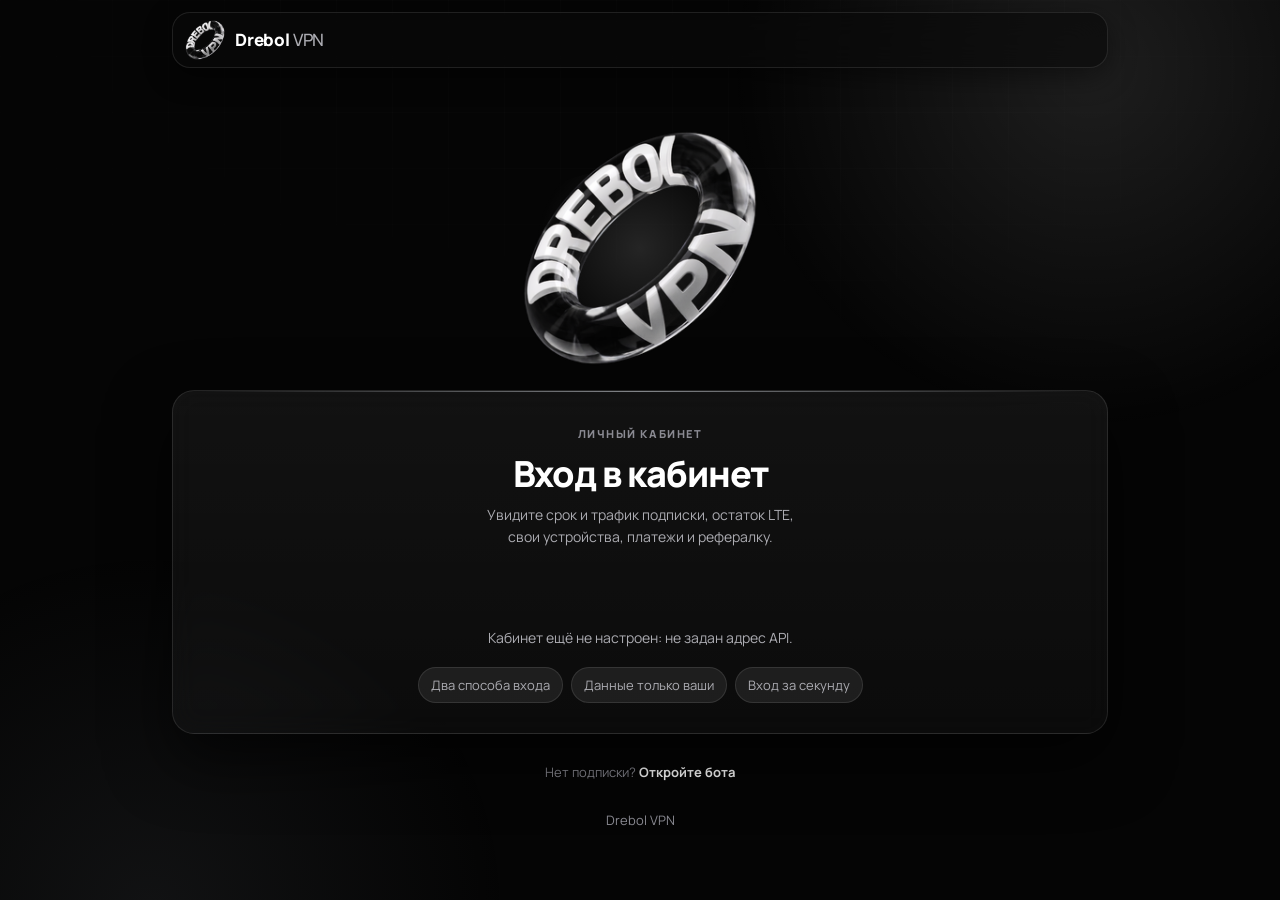
<file: web/preview_cabinet.html>
<!doctype html>
<html lang="ru"><head>
<meta charset="utf-8">
<meta name="viewport" content="width=device-width, initial-scale=1, viewport-fit=cover">
<meta name="robots" content="noindex">
<meta name="theme-color" content="#050505">
<title>Личный кабинет · Drebol VPN</title>
<link rel="icon" href="[data-uri]">
<link rel="preconnect" href="https://fonts.googleapis.com">
<link rel="preconnect" href="https://fonts.gstatic.com" crossorigin>
<link href="https://fonts.googleapis.com/css2?family=Manrope:wght@400;500;600;700;800&display=swap" rel="stylesheet">
<script src="https://telegram.org/js/telegram-web-app.js"></script>
<style>
/* Drebol VPN — кабинет (Mini App и веб). Тёмный стеклянный премиум в языке
   лендинга: фон #050505, живое серебристое свечение, стеклянные карточки
   с градиентной кромкой, Manrope. Акцент — белый/серебро, статусы — цвет. */
:root {
  color-scheme: dark;
  --bg: #050505; --bg-2: #0A0A0A; --ink: #FFFFFF;
  --muted: #ACACB2; --soft: #8A8A92;
  --line: rgba(255,255,255,.10); --line-strong: rgba(255,255,255,.22);
  --card: rgba(255,255,255,.045); --card-2: rgba(255,255,255,.075);
  --accent: #FFFFFF; --accent-soft: rgba(255,255,255,.09);
  --silver: #C9CDD3; --silver-dark: #8A8A92; --dark: #0A0A0A;
  --ok: #4ADE80; --ok-bg: rgba(74,222,128,.14);
  --warn: #FBBF24; --warn-bg: rgba(251,191,36,.14);
  --bad: #F87171; --bad-bg: rgba(248,113,113,.12);
  --grad: linear-gradient(120deg, #FFFFFF 0%, #C9CDD3 45%, #8f959e 70%, #E8EAED 100%);
  --ease: cubic-bezier(.22,.9,.28,1);
}
* { box-sizing: border-box; }
html { scroll-behavior: smooth; }
body { margin:0; min-height:100vh; background:var(--bg); color:var(--ink); overflow-x:hidden;
       font:15px/1.55 "Manrope","Inter",-apple-system,BlinkMacSystemFont,"Segoe UI",sans-serif;
       -webkit-font-smoothing:antialiased; text-rendering:optimizeLegibility; }
body { min-height:var(--tg-viewport-height, 100vh); }
a { color:inherit; text-decoration:none; }
h1, h2, p { margin:0; }
button { -webkit-tap-highlight-color: transparent; }
:focus-visible { outline:2px solid rgba(255,255,255,.65); outline-offset:2px; border-radius:8px; }

/* Живой фон: два серебристых пятна медленно дрейфуют, поверх — тонкая сетка */
.bg { position:fixed; inset:0; z-index:0; pointer-events:none; overflow:hidden; }
.bg .glow { position:absolute; top:-340px; right:-220px; width:820px; height:820px; border-radius:50%;
  background:radial-gradient(circle at center, rgba(255,255,255,.10), rgba(255,255,255,0) 62%);
  animation:drift 26s ease-in-out infinite alternate; }
.bg .glow-b { top:auto; bottom:-420px; left:-260px; right:auto;
  background:radial-gradient(circle at center, rgba(190,200,215,.07), rgba(255,255,255,0) 62%);
  animation:drift 32s ease-in-out infinite alternate-reverse; }
.bg .grid { position:absolute; inset:0; opacity:.5;
  background:
    linear-gradient(rgba(255,255,255,.025) 1px, transparent 1px),
    linear-gradient(90deg, rgba(255,255,255,.025) 1px, transparent 1px);
  background-size:56px 56px;
  -webkit-mask-image:radial-gradient(ellipse 90% 60% at 50% 0%, #000 30%, transparent 75%);
          mask-image:radial-gradient(ellipse 90% 60% at 50% 0%, #000 30%, transparent 75%); }
@keyframes drift { from { transform:translate(0,0) scale(1); } to { transform:translate(-70px,50px) scale(1.12); } }

.wrap { position:relative; z-index:1; max-width:520px; margin:0 auto;
        padding:12px 12px 40px;
        padding-top:max(12px, env(safe-area-inset-top, 0px),
                         var(--tg-content-safe-area-inset-top, 0px)); }

.top { display:flex; align-items:center; justify-content:space-between; gap:10px;
       min-height:46px; margin-bottom:14px; background:rgba(10,10,10,.66);
       border:1px solid var(--line); backdrop-filter:blur(18px) saturate(1.3); -webkit-backdrop-filter:blur(18px) saturate(1.3);
       padding:7px 12px; border-radius:18px; box-shadow:0 8px 28px rgba(0,0,0,.45); }
body.tg-fullscreen .wrap { padding-top:116px; }
body.tg-fullscreen .tabs { top:96px; }
.brand { display:flex; align-items:center; gap:10px; min-height:36px; text-decoration:none; }
.brand img { height:40px; max-height:40px; width:auto; max-width:200px; object-fit:contain; display:block; }
.brand-name { font-size:17px; font-weight:800; letter-spacing:-.01em; color:var(--ink); }
.brand-name b { font-weight:500; color:var(--muted); }

.btn { display:flex; align-items:center; justify-content:center; gap:10px; width:100%; position:relative;
       min-height:52px; padding:0 22px; border-radius:999px; border:1px solid transparent;
       font:inherit; font-size:15px; font-weight:800; cursor:pointer; text-align:center;
       transition:transform .18s var(--ease), box-shadow .25s ease, background .2s, border-color .2s, opacity .2s; }
.btn svg { width:19px; height:19px; flex:none; }
.btn:active { transform:scale(.975); }
.btn:disabled { opacity:.55; cursor:default; }
.btn-main { background:var(--grad); background-size:160% 100%; color:#050505;
            box-shadow:0 10px 26px rgba(255,255,255,.16), inset 0 1px 0 rgba(255,255,255,.7); }
.btn-main:hover { transform:translateY(-2px); background-position:90% 0;
  box-shadow:0 16px 36px rgba(255,255,255,.22), inset 0 1px 0 rgba(255,255,255,.7); }
.btn-ghost { background:rgba(255,255,255,.03); color:#FFFFFF; border-color:var(--line-strong); font-weight:700; }
.btn-ghost:hover { background:rgba(255,255,255,.07); border-color:rgba(255,255,255,.55); transform:translateY(-2px); }
.btn-sm { width:auto; min-height:40px; padding:0 16px; font-size:13px; }
.stack { display:flex; flex-direction:column; gap:10px; }
.pair { display:grid; grid-template-columns:1fr 1fr; gap:10px; }

/* Карточка: стекло с градиентной кромкой сверху и мягкой глубиной */
.card { background:linear-gradient(180deg, rgba(255,255,255,.055), rgba(255,255,255,.028));
        border:1px solid var(--line); border-radius:22px;
        padding:16px; margin:10px 0;
        box-shadow:0 12px 34px rgba(0,0,0,.5), inset 0 1px 0 rgba(255,255,255,.05); position:relative;
        backdrop-filter:blur(14px); -webkit-backdrop-filter:blur(14px); }
.card::before { content:""; position:absolute; top:0; left:26px; right:26px; height:1px;
  background:linear-gradient(90deg, transparent, rgba(220,225,232,.55), transparent); pointer-events:none; }
@media (hover:hover) { .card { transition:transform .25s var(--ease), border-color .25s ease, box-shadow .25s ease; }
  .card:hover { transform:translateY(-2px); border-color:rgba(255,255,255,.18); box-shadow:0 18px 42px rgba(0,0,0,.55), inset 0 1px 0 rgba(255,255,255,.06); }
  .card.hero:hover { transform:none; } }
.card.hero { border-color:rgba(255,255,255,.18); color:#FFFFFF; overflow:hidden;
             background:
               radial-gradient(560px 300px at 85% -10%, rgba(255,255,255,.13), rgba(255,255,255,0) 60%),
               radial-gradient(420px 260px at -10% 110%, rgba(170,182,200,.10), rgba(255,255,255,0) 55%),
               linear-gradient(180deg, #101013, #0A0A0B);
             box-shadow:0 22px 50px rgba(0,0,0,.65), inset 0 1px 0 rgba(255,255,255,.09);
             animation:heroIn .55s var(--ease) both; }
.card.hero::after { content:""; position:absolute; inset:0; border-radius:22px; padding:1px;
  background:linear-gradient(130deg, rgba(255,255,255,.35), rgba(255,255,255,.04) 40%, rgba(255,255,255,.16));
  -webkit-mask:linear-gradient(#000 0 0) content-box, linear-gradient(#000 0 0);
  -webkit-mask-composite:xor; mask-composite:exclude; pointer-events:none; }
.card.hero > * { position:relative; z-index:1; }
.card.hero .card-sub { color:rgba(255,255,255,.72); }
.card.hero .plan { color:#FFFFFF; }
.card.hero .big { color:#FFFFFF; }
.card.hero .big-sub { color:rgba(255,255,255,.66); }
.card.hero .card-title { color:#FFFFFF; }
.card.hero .card-title .ico { background:rgba(255,255,255,.10); color:#FFFFFF; box-shadow:none; }
.card.hero .btn-main { box-shadow:0 10px 26px rgba(0,0,0,.4); }
.card.hero .stat { background:rgba(255,255,255,.06); border-color:rgba(255,255,255,.13); }
.card.hero .stat b { color:#FFFFFF; }
.card.hero .stat span { color:rgba(255,255,255,.62); }
.card.hero .stat span::before { background:var(--silver); box-shadow:none; }
.card.hero .bar { background:rgba(255,255,255,.14); }
.card.hero .bar-note { color:rgba(255,255,255,.62); }
@keyframes heroIn { from { opacity:0; transform:translateY(14px) scale(.99); } to { opacity:1; transform:none; } }
.card-title { display:flex; align-items:center; gap:9px; font-size:15px; font-weight:800; margin-bottom:2px; }
.card-title .ico { width:31px; height:31px; border-radius:10px; display:flex; align-items:center;
                   justify-content:center; background:var(--accent-soft); color:var(--ink);
                   box-shadow:inset 0 1px 0 rgba(255,255,255,.12); }
.card-title .ico svg { width:16px; height:16px; }
.card-sub { color:var(--muted); font-size:13px; margin-bottom:10px; }

.eyebrow { font-size:11px; font-weight:800; letter-spacing:.14em; text-transform:uppercase; color:var(--silver-dark); }
.hello { font-size:clamp(27px, 7vw, 35px); line-height:1.08; font-weight:800; letter-spacing:-.03em; margin:6px 0 4px; }
.muted { color:var(--muted); font-size:14px; }

.hero-head { display:flex; align-items:center; justify-content:space-between; gap:12px; }
.plan { font-weight:800; display:inline-flex; align-items:center; gap:8px; }
.plan .gem { font-size:16px; filter:drop-shadow(0 2px 6px rgba(255,255,255,.35)); }
.big { font-size:clamp(29px, 8vw, 40px); line-height:1.08; font-weight:800; letter-spacing:-.03em; margin:16px 0 2px;
       background:linear-gradient(180deg, #FFFFFF 30%, #C9CDD3); -webkit-background-clip:text; background-clip:text; color:transparent; }
.card.hero .big { color:transparent; }
.big-sub { color:var(--muted); font-size:14px; }
.stats { display:grid; grid-template-columns:repeat(3, minmax(0,1fr)); gap:8px; margin-top:18px; }
.stat { background:var(--card-2); border:1px solid var(--line); border-radius:16px; padding:12px; min-width:0; }
.stat b { display:block; font-size:15px; font-weight:800; white-space:nowrap; overflow:hidden; text-overflow:ellipsis; }
.stat span { display:block; font-size:12px; color:var(--soft); margin-top:2px; }
.stat span::before { content:""; display:inline-block; width:5px; height:5px; border-radius:50%;
  background:var(--silver); margin-right:6px; vertical-align:1px; }

.pill { display:inline-flex; align-items:center; gap:7px; padding:6px 12px; border-radius:999px;
        font-size:12px; font-weight:700; white-space:nowrap; }
.pill::before { content:""; width:6px; height:6px; border-radius:50%; background:currentColor; }
.pill.ok::before { animation:pulseDot 2.2s ease-in-out infinite; }
@keyframes pulseDot { 0%,100% { box-shadow:0 0 0 0 rgba(74,222,128,.45); } 50% { box-shadow:0 0 0 5px rgba(74,222,128,0); } }
.ok { background:var(--ok-bg); color:var(--ok); }
.warn { background:var(--warn-bg); color:var(--warn); }
.bad { background:var(--bad-bg); color:var(--bad); }

.link { display:flex; align-items:center; gap:10px; margin-top:12px; padding:10px 10px 10px 14px;
        background:rgba(0,0,0,.32); border:1px solid var(--line); border-radius:16px; }
.link code { flex:1; min-width:0; overflow:hidden; text-overflow:ellipsis; white-space:nowrap;
             color:var(--muted); font-size:13px; font-family:ui-monospace,SFMono-Regular,Menlo,monospace; }
.copy { flex:none; min-height:40px; padding:0 14px; border-radius:999px; border:1px solid var(--line-strong);
        background:transparent; color:var(--ink); font:inherit; font-size:13px; font-weight:700; cursor:pointer;
        transition:background .2s, border-color .2s, transform .15s var(--ease); }
.copy:hover { background:rgba(255,255,255,.07); border-color:#FFFFFF; }
.copy:active { transform:scale(.95); }
.copy.done { background:var(--ok-bg); border-color:rgba(74,222,128,.5); color:var(--ok); }

.row { display:flex; justify-content:space-between; align-items:center; gap:12px; padding:11px 0;
       border-top:1px solid var(--line); font-size:14px; }
.row:first-of-type { border-top:0; }
.row span:first-child { color:var(--ink); min-width:0; overflow-wrap:anywhere; }
.row span:last-child { color:var(--soft); text-align:right; }

.bar { height:10px; border-radius:999px; background:rgba(255,255,255,.12); overflow:hidden; margin-top:14px; }
.bar-fill { height:100%; border-radius:999px; background:linear-gradient(90deg, #FFFFFF, #9aa1ab);
            transition:width .8s var(--ease); }
.bar-fill.mid { background:linear-gradient(90deg, #FDE68A, #FBBF24); }
.bar-fill.full { background:linear-gradient(90deg, #FBBF24, #F87171); }
.bar-note { display:flex; justify-content:space-between; gap:12px; margin-top:8px; font-size:13px; color:var(--soft); }

.dev { display:flex; align-items:center; gap:12px; padding:11px 8px;
       border-top:1px solid var(--line); border-radius:12px; transition:background .2s ease; }
.dev:hover { background:rgba(255,255,255,.04); }
.dev:first-of-type { border-top:0; }
.dev .dico { flex:none; width:38px; height:38px; border-radius:12px; display:flex; align-items:center; justify-content:center;
             background:var(--accent-soft); color:var(--silver); }
.dev .dico svg { width:19px; height:19px; }
.dev .dbody { flex:1; min-width:0; }
.dev b { display:block; font-size:15px; overflow-wrap:anywhere; }
.dev small { color:var(--soft); font-size:13px; }
.btn-mini { flex:none; min-height:36px; padding:0 14px; border-radius:999px;
            border:1px solid rgba(248,113,113,.4); background:transparent; color:var(--bad);
            font:inherit; font-size:13px; font-weight:700; cursor:pointer; transition:background .2s, transform .15s var(--ease); }
.btn-mini:hover { background:var(--bad-bg); }
.btn-mini:active { transform:scale(.95); }
.btn-mini:disabled { opacity:.5; }
.btn-danger { border-color:rgba(248,113,113,.45); color:var(--bad); }
.btn-danger:hover { background:var(--bad-bg); border-color:rgba(248,113,113,.6); }

/* Вкладки: сверху — пилюли, на телефоне — нижняя стеклянная навигация */
.tabs { position:sticky; top:var(--tg-content-safe-area-inset-top, 0px); z-index:5; display:flex; gap:6px; overflow-x:auto;
        margin:0 -12px; padding:7px 12px;
        background:rgba(5,5,5,.82); backdrop-filter:blur(16px); -webkit-backdrop-filter:blur(16px);
        scrollbar-width:none; }
.tabs::-webkit-scrollbar { display:none; }
.tab { flex:none; display:inline-flex; align-items:center; gap:7px; min-height:36px; padding:0 15px; border-radius:999px; position:relative;
       border:1px solid var(--line-strong); background:rgba(255,255,255,.04); color:var(--muted);
       font:inherit; font-size:13px; font-weight:700; cursor:pointer; white-space:nowrap;
       transition:all .22s var(--ease); }
.tab svg { width:15px; height:15px; flex:none; }
.tab:active { transform:scale(.96); }
.tab.active { background:var(--grad); background-size:160% 100%; color:#050505; border-color:transparent;
  box-shadow:0 3px 12px rgba(255,255,255,.18); }
.tab .dot { position:absolute; top:5px; right:5px; width:8px; height:8px; border-radius:50%;
            background:#ff4d4d; box-shadow:0 0 0 0 rgba(255,77,77,.55);
            animation:dotPulse 1.6s ease-out infinite; pointer-events:none; }
@keyframes dotPulse { 0% { box-shadow:0 0 0 0 rgba(255,77,77,.55); }
  70% { box-shadow:0 0 0 7px rgba(255,77,77,0); } 100% { box-shadow:0 0 0 0 rgba(255,77,77,0); } }
.breadcrumb { font-size:11px; color:var(--soft); margin:4px 0 6px; display:flex; align-items:center; gap:4px; letter-spacing:.01em; }
.breadcrumb span { color:var(--muted); font-weight:600; }
.breadcrumb span:last-child { color:var(--ink); }
@media (max-width: 760px) {
  .tabs { position:fixed; top:auto; left:10px; right:10px; bottom:calc(10px + env(safe-area-inset-bottom, 0px));
          margin:0; padding:8px; border-radius:22px; border:1px solid var(--line);
          background:rgba(12,12,14,.86); box-shadow:0 16px 40px rgba(0,0,0,.6);
          justify-content:space-between; overflow:visible; }
  .tab { flex:1; flex-direction:column; gap:3px; min-height:52px; padding:6px 2px; border:0; background:transparent;
         font-size:10.5px; border-radius:16px; }
  .tab svg { width:20px; height:20px; }
  .tab.active { background:rgba(255,255,255,.12); color:#FFFFFF; box-shadow:inset 0 1px 0 rgba(255,255,255,.14); }
  .tab .dot { top:6px; right:calc(50% - 16px); }
  .breadcrumb { display:none; }
  .wrap { padding-bottom:calc(96px + env(safe-area-inset-bottom, 0px)); }
  body.tg-fullscreen .tabs { top:auto; }
}

/* Тарифы продления — карточки выбора */
.tariffs { display:grid; gap:9px; margin-top:4px; }
.tariff { display:flex; align-items:center; justify-content:space-between; gap:12px; width:100%;
          padding:14px 16px; border-radius:18px; border:1px solid var(--line-strong);
          background:linear-gradient(180deg, rgba(255,255,255,.05), rgba(255,255,255,.02));
          color:var(--ink); font:inherit; cursor:pointer; text-align:left;
          transition:transform .18s var(--ease), border-color .2s, background .2s, box-shadow .2s; }
.tariff:hover { border-color:rgba(255,255,255,.55); transform:translateY(-2px); box-shadow:0 12px 26px rgba(0,0,0,.4); }
.tariff:active { transform:scale(.985); }
.tariff .t-per { font-weight:800; font-size:15px; }
.tariff .t-sub { display:block; font-size:12px; color:var(--soft); font-weight:600; margin-top:1px; }
.tariff .t-price { font-size:19px; font-weight:800; letter-spacing:-.01em; white-space:nowrap; }
.tariff .t-price small { font-size:12px; color:var(--soft); font-weight:700; }

/* Приложения: кнопки с фирменными значками-буквами */
.appbtn { gap:12px; }
.appbtn .badge { flex:none; width:34px; height:34px; border-radius:11px; display:flex; align-items:center; justify-content:center;
                 font-size:13px; font-weight:800; letter-spacing:.02em; }
.btn-main .badge { background:rgba(5,5,5,.85); color:#FFFFFF; }
.btn-ghost .badge { background:rgba(255,255,255,.12); color:#FFFFFF; box-shadow:inset 0 1px 0 rgba(255,255,255,.15); }
.steps { display:flex; gap:8px; margin-top:12px; }
.steps span { flex:1; font-size:11.5px; line-height:1.35; color:var(--soft); background:rgba(255,255,255,.03);
              border:1px solid var(--line); border-radius:12px; padding:8px 9px; }
.steps b { display:block; color:var(--silver); font-size:13px; margin-bottom:2px; }

.pay { padding:13px 0; border-top:1px solid var(--line); }
.pay:first-of-type { border-top:0; }
.pay-head { display:flex; align-items:center; justify-content:space-between; gap:12px; }
.pay-amount { font-size:18px; font-weight:800; letter-spacing:-.01em; }
.pay-date { font-size:13px; color:var(--soft); margin-top:2px; }
.pay-meta { display:flex; flex-wrap:wrap; gap:8px; margin-top:8px; }
.chip { padding:4px 10px; border-radius:999px; border:1px solid var(--line);
        font-size:12px; font-weight:600; color:var(--muted); background:var(--card-2); }

/* Скелетоны загрузки */
.skel { border-radius:22px; border:1px solid var(--line); padding:16px; margin:10px 0;
        background:rgba(255,255,255,.03); overflow:hidden; position:relative; }
.skel::after { content:""; position:absolute; inset:0;
  background:linear-gradient(100deg, transparent 30%, rgba(255,255,255,.06) 50%, transparent 70%);
  animation:shimmer 1.4s infinite; transform:translateX(-100%); }
@keyframes shimmer { to { transform:translateX(100%); } }
.skel .ln { height:14px; border-radius:7px; background:rgba(255,255,255,.09); margin:10px 0; }
.skel .ln.big { height:30px; width:62%; }
.skel .ln.w40 { width:40%; } .skel .ln.w70 { width:70%; }

/* Тост вместо alert() */
#toast { position:fixed; left:50%; bottom:calc(24px + env(safe-area-inset-bottom, 0px)); transform:translate(-50%, 20px);
         z-index:50; max-width:min(92vw, 420px); padding:12px 18px; border-radius:16px;
         background:rgba(18,18,20,.92); border:1px solid var(--line-strong); color:var(--ink);
         font-size:14px; font-weight:700; text-align:center; box-shadow:0 18px 44px rgba(0,0,0,.6);
         backdrop-filter:blur(14px); -webkit-backdrop-filter:blur(14px);
         opacity:0; pointer-events:none; transition:opacity .3s ease, transform .3s var(--ease); }
#toast.show { opacity:1; transform:translate(-50%, 0); }
@media (max-width: 760px) { #toast { bottom:calc(88px + env(safe-area-inset-bottom, 0px)); } }

@keyframes secIn { from { opacity:0; transform:translateY(10px); } to { opacity:1; transform:none; } }
@keyframes fadeIn { from { opacity:0; } to { opacity:1; } }
#app:not(.hide) { animation:fadeIn .35s ease both; }
[data-sec].sec-show { animation:secIn .38s var(--ease) both; }

#login { text-align:center; padding:4vh 0 0; animation:fadeIn .4s ease both; }
#login .card { padding:30px 22px; box-shadow:0 24px 64px rgba(0,0,0,.65); }
#login h1 { font-size:clamp(28px, 7vw, 36px); line-height:1.1; font-weight:800; letter-spacing:-.03em; margin:10px 0 10px; }
#widget { display:flex; justify-content:center; min-height:48px; margin:22px 0 6px; }
#loginerr { margin-top:10px; }
#loginerr code { display:block; margin:8px 0; word-break:break-all; color:var(--soft); font-size:12px; }
.perks { display:flex; flex-wrap:wrap; justify-content:center; gap:8px; margin-top:18px; }
.perks span { display:inline-flex; align-items:center; gap:6px; padding:7px 12px; border-radius:999px; border:1px solid var(--line); font-size:13px; color:var(--muted); background:var(--card-2); }
.perks svg { width:13px; height:13px; color:var(--ok); }

.foot { text-align:center; margin-top:28px; font-size:13px; color:var(--soft); }
.hide { display:none !important; }

.login-logo { display:flex; justify-content:center; margin:10px 0 22px; position:relative; }
.login-logo::before { content:""; position:absolute; top:50%; left:50%; width:280px; height:160px;
  transform:translate(-50%,-50%); border-radius:50%;
  background:radial-gradient(circle, rgba(255,255,255,.13), transparent 65%); pointer-events:none; }
.login-logo img { width:240px; max-width:70vw; height:auto; position:relative; }
.renew-tariff { justify-content:center; gap:8px; }
.renew-tariff .rt-price { color:var(--ink); font-size:16px; }

@media (max-width: 480px) {
  .stats { grid-template-columns:1fr 1fr; }
  .stat:first-child { grid-column:1 / -1; }
  .pair { grid-template-columns:1fr; }
  .card { padding:14px; }
  .steps { flex-direction:column; }
}

@media (min-width: 900px) {
  .wrap { max-width:960px; }
  #body.tab-sub { display:grid; grid-template-columns:1fr 1fr; gap:0 20px; align-items:start; }
  #body.tab-sub > #tabs, #body.tab-sub > .breadcrumb,
  #body.tab-sub > .stack, #body.tab-sub > .sub-hero { grid-column:1 / -1; }
  [data-sec="sub"] > .card { margin:14px 0; }
}

.field { display:block; text-align:left; margin:12px 0 0; font-size:13px; font-weight:700; color:var(--muted); }
.field input { display:block; width:100%; margin-top:6px; padding:12px 14px; border-radius:14px;
  border:1px solid var(--line-strong); background:rgba(255,255,255,.06); color:var(--ink);
  font:inherit; font-size:15px; outline:none; transition:border-color .2s, box-shadow .2s; }
.field input:focus { border-color:#FFFFFF; box-shadow:0 0 0 3px rgba(255,255,255,.12); }
.or { display:flex; align-items:center; gap:12px; margin:22px 0 4px; color:var(--soft); font-size:13px; }
.or::before, .or::after { content:""; flex:1; height:1px; background:var(--line); }
#pwform .btn, #forgotform .btn, #prof-email-form .btn, #prof-pass-form .btn { width:100%; margin-top:14px; }
#turnstile-box, #turnstile-box2 { display:flex; justify-content:center; margin-top:14px; }
#turnstile-box:empty, #turnstile-box2:empty { display:none; }
.form-note { font-size:13px; color:var(--soft); margin-top:10px; }
.linklike { background:none; border:0; color:var(--ink); font:inherit; font-size:14px; cursor:pointer; padding:0; margin-top:12px; text-decoration:underline; text-underline-offset:3px; }

@media (prefers-reduced-motion: reduce) {
  .btn, .tab, .tariff, .card, .bar-fill { transition:none; }
  .tab .dot, .pill.ok::before, .bg .glow, .skel::after { animation:none; }
  .card.hero, #app:not(.hide), [data-sec].sec-show, #login { animation:none; }
  html { scroll-behavior:auto; }
}
</style></head>
<body>
<div class="bg" aria-hidden="true">
  <div class="glow"></div>
  <div class="glow glow-b"></div>
  <div class="grid"></div>
</div>

<div class="wrap">
 <header class="top">
   <a class="brand" href="/" aria-label="Drebol VPN — на сайт">
     <img src="[data-uri]" alt="Drebol VPN" width="760" height="346"><span class="brand-name">Drebol <b>VPN</b></span>
   </a>
   <button class="btn btn-ghost btn-sm hide" id="out" type="button">Выйти</button>
 </header>

 <div id="login">
   <div class="login-logo"><img src="[data-uri]" alt="Drebol VPN" width="760" height="346"></div>
   <div class="card">
     <span class="eyebrow">Личный кабинет</span>
     <h1>Вход в кабинет</h1>
     <p class="muted">Увидите срок и трафик подписки, остаток LTE,<br>свои устройства, платежи и рефералку.</p>
     <div id="widget"></div>
     <div id="pwblock" class="hide">
       <div class="or"><span>или по почте</span></div>
       <form id="pwform" autocomplete="on">
         <label class="field">Почта<input type="email" id="pw-email" autocomplete="email" required></label>
         <label class="field">Пароль<input type="password" id="pw-pass" autocomplete="current-password" required></label>
         <div id="turnstile-box"></div>
         <button class="btn btn-main" type="submit">Войти</button>
       </form>
       <button class="linklike" type="button" id="forgot-open">Забыли пароль?</button>
       <form id="forgotform" class="hide" autocomplete="on">
         <label class="field">Почта<input type="email" id="fg-email" autocomplete="email" required></label>
         <div id="turnstile-box2"></div>
         <button class="btn btn-main" type="submit">Получить код в Telegram</button>
         <div id="fg-code-wrap" class="hide">
           <label class="field">Код из Telegram<input type="text" id="fg-code" inputmode="numeric" autocomplete="one-time-code"></label>
           <label class="field">Новый пароль<input type="password" id="fg-pass" autocomplete="new-password"></label>
           <button class="btn btn-main" type="button" id="fg-reset">Сменить пароль</button>
         </div>
         <button class="linklike" type="button" id="forgot-back">← Назад ко входу</button>
       </form>
       <p class="form-note" id="pw-note"></p>
     </div>
     <p class="muted" id="loginerr"></p>
     <div class="perks"><span>Два способа входа</span><span>Данные только ваши</span><span>Вход за секунду</span></div>
   </div>
   <p class="foot">Нет подписки? <a id="botlink" href="#" style="color:var(--ink);font-weight:700">Откройте бота</a></p>
 </div>

 <div id="app" class="hide">
   <span class="eyebrow">Личный кабинет</span>
   <h1 class="hello" id="hello">Личный кабинет</h1>
   <div class="muted" id="whoami"></div>
   <div id="body"></div>
 </div>

 <p class="foot">Drebol VPN</p>
</div>
<div id="toast" role="status" aria-live="polite"></div>

<script>
 var API = "";
 var BOT = "drebolvpn_bot";
 var TS_KEY = "";
 var KEY = "drebol_token";
 var tg = window.Telegram && window.Telegram.WebApp;
 function esc(s) { return String(s == null ? "" : s).replace(/[<>&"]/g, function (c) {
   return {"<": "&lt;", ">": "&gt;", "&": "&amp;", '"': "&quot;"}[c]; }); }
 var memToken = "";
 function token() {
   if (memToken) { return memToken; }
   try { return localStorage.getItem(KEY) || ""; } catch (e) { return ""; }
 }
 function setToken(t) {
   memToken = t || "";
   try { t ? localStorage.setItem(KEY, t) : localStorage.removeItem(KEY); } catch (e) {}
 }
 function say(msg) { document.getElementById("loginerr").innerHTML = msg || ""; }
 function botUrl() { return "https://t.me/" + BOT; }
 document.getElementById("botlink").href = botUrl();

 // Тост вместо alert(): не блокирует страницу и сам исчезает
 var toastTimer = null;
 function toast(msg) {
   var t = document.getElementById("toast");
   if (!t) { return; }
   t.textContent = msg;
   t.classList.add("show");
   if (toastTimer) { clearTimeout(toastTimer); }
   toastTimer = setTimeout(function () { t.classList.remove("show"); }, 3400);
 }
 function haptic(kind) {
   try { if (tg && tg.HapticFeedback) { tg.HapticFeedback.notificationOccurred(kind || "success"); } } catch (e) {}
 }

 // Иконки обводкой — те же, что на главной, плюс разделы кабинета
 var ICON = {
   tg: '<svg viewBox="0 0 24 24" fill="currentColor" aria-hidden="true"><path d="M21.9 4.3 18.7 19c-.2 1-.9 1.3-1.8.8l-4.9-3.6-2.4 2.3c-.3.3-.5.5-1 .5l.4-5 9.1-8.2c.4-.4-.1-.6-.6-.2L6.2 12.9l-4.8-1.5c-1-.3-1-1 .2-1.5l18.9-7.3c.9-.3 1.6.2 1.4 1.7z"/></svg>',
   key: '<svg viewBox="0 0 24 24" fill="none" stroke="currentColor" stroke-width="1.8" stroke-linecap="round" stroke-linejoin="round" aria-hidden="true"><circle cx="8" cy="15" r="4"/><path d="m10.8 12.2 8.7-8.7M16 7l3 3M14 9l2 2"/></svg>',
   dev: '<svg viewBox="0 0 24 24" fill="none" stroke="currentColor" stroke-width="1.8" stroke-linecap="round" stroke-linejoin="round" aria-hidden="true"><rect x="2" y="4" width="14" height="10" rx="1.5"/><path d="M6 18h6M9 14v4"/><rect x="17" y="8" width="5" height="12" rx="1.2"/></svg>',
   card: '<svg viewBox="0 0 24 24" fill="none" stroke="currentColor" stroke-width="1.8" stroke-linecap="round" stroke-linejoin="round" aria-hidden="true"><rect x="2.5" y="5" width="19" height="14" rx="2.5"/><path d="M2.5 10h19M6.5 15h4"/></svg>',
   lock: '<svg viewBox="0 0 24 24" fill="none" stroke="currentColor" stroke-width="1.8" stroke-linecap="round" stroke-linejoin="round" aria-hidden="true"><rect x="4" y="11" width="16" height="10" rx="2"/><path d="M8 11V7a4 4 0 0 1 8 0v4"/></svg>',
   user: '<svg viewBox="0 0 24 24" fill="none" stroke="currentColor" stroke-width="1.8" stroke-linecap="round" stroke-linejoin="round" aria-hidden="true"><circle cx="12" cy="8" r="4"/><path d="M4 21c0-4 3.6-6.5 8-6.5s8 2.5 8 6.5"/></svg>',
   lte: '<svg viewBox="0 0 24 24" fill="none" stroke="currentColor" stroke-width="1.8" stroke-linecap="round" stroke-linejoin="round" aria-hidden="true"><path d="M5 12.5a10 10 0 0 1 14 0M8.1 15.7a5.5 5.5 0 0 1 7.8 0"/><circle cx="12" cy="19" r="1" fill="currentColor"/><path d="M12 9V3M8.5 5.5 12 3l3.5 2.5"/></svg>',
   users: '<svg viewBox="0 0 24 24" fill="none" stroke="currentColor" stroke-width="1.8" stroke-linecap="round" stroke-linejoin="round" aria-hidden="true"><circle cx="9" cy="8" r="3.5"/><path d="M2.5 20c.6-3.4 3.2-5 6.5-5s5.9 1.6 6.5 5"/><path d="M16 4.7a3.5 3.5 0 0 1 0 6.6M18.5 15.3c1.6.7 2.7 2.1 3 4.2"/></svg>',
   phone: '<svg viewBox="0 0 24 24" fill="none" stroke="currentColor" stroke-width="1.8" stroke-linecap="round" stroke-linejoin="round" aria-hidden="true"><rect x="7" y="2.5" width="10" height="19" rx="2.2"/><path d="M10.5 18.5h3"/></svg>',
   monitor: '<svg viewBox="0 0 24 24" fill="none" stroke="currentColor" stroke-width="1.8" stroke-linecap="round" stroke-linejoin="round" aria-hidden="true"><rect x="2.5" y="4" width="19" height="12.5" rx="2"/><path d="M9 20.5h6M12 16.5v4"/></svg>',
   refresh: '<svg viewBox="0 0 24 24" fill="none" stroke="currentColor" stroke-width="1.8" stroke-linecap="round" stroke-linejoin="round" aria-hidden="true"><path d="M20 12a8 8 0 1 1-2.3-5.6M20 3v4h-4"/></svg>',
   check: '<svg viewBox="0 0 24 24" fill="none" stroke="currentColor" stroke-width="2.4" stroke-linecap="round" stroke-linejoin="round" aria-hidden="true"><path d="m4.5 12.5 5 5 10-11"/></svg>'
 };
 var SEC_ICONS = {sub: "key", lte: "lte", devices: "dev", payments: "card", friends: "users", profile: "user"};
 function title(icon, text) {
   return '<div class="card-title"><span class="ico">' + ICON[icon] + "</span>" + esc(text) + "</div>";
 }

 function api(path, opts) {
   opts = opts || {};
   opts.headers = Object.assign({"Content-Type": "application/json"},
                                opts.headers || {},
                                token() ? {"Authorization": "Bearer " + token()} : {});
   return fetch(API + path, opts).then(function (r) {
     return r.text().then(function (body) {
       var data = {};
       try { data = JSON.parse(body); } catch (e) { data = {raw: body}; }
       return {status: r.status, data: data};
     });
   });
 }

 // Причину видно сразу: иначе вход «проходит», а страница молча остаётся формой
 function fail(where, err) {
   var addr = API || location.origin;
   say("Не получилось " + where + ".<code>" + esc(addr) + "</code>" +
       esc(err && err.message ? err.message : err || "нет ответа"));
 }

 function login(payload) {
   say("Входим…");
   return api("/api/auth", {method: "POST", body: JSON.stringify(payload)})
     .then(function (r) {
       if (r.status === 200 && r.data.token) { setToken(r.data.token); return load(); }
       if (r.status === 401) { say("Телеграм не подтвердил вход. Попробуйте ещё раз."); return; }
       fail("войти", "ответ " + r.status);
     })
     .catch(function (e) { fail("связаться с кабинетом", e); });
 }

 window.onTelegramAuth = function (user) { login({user: user}); };

 // Капча Cloudflare Turnstile: грузится только если задан ключ сайта.
 // Без ключа блок входа по почте скрыт, вход через Telegram работает.
 var tsLoaded = false, tsWidgets = {};
 function tsLoad() {
   if (!TS_KEY || tsLoaded) { return; }
   tsLoaded = true;
   var s = document.createElement("script");
   s.src = "https://challenges.cloudflare.com/turnstile/v0/api.js?render=explicit";
   s.async = true; s.defer = true;
   s.onload = function () {
     try {
       tsWidgets.pw = turnstile.render("#turnstile-box", {sitekey: TS_KEY});
       tsWidgets.fg = turnstile.render("#turnstile-box2", {sitekey: TS_KEY});
     } catch (e) {}
   };
   document.head.appendChild(s);
 }
 function tsToken(which) {
   try {
     return (window.turnstile && tsWidgets[which] !== undefined)
       ? turnstile.getResponse(tsWidgets[which]) : "";
   } catch (e) { return ""; }
 }
 function tsReset(which) {
   try {
     if (window.turnstile && tsWidgets[which] !== undefined) { turnstile.reset(tsWidgets[which]); }
   } catch (e) {}
 }

 function pill(text, kind) { return '<span class="pill ' + kind + '">' + esc(text) + "</span>"; }
 function row(a, b) { return '<div class="row"><span>' + a + "</span><span>" + b + "</span></div>"; }
 function stat(value, label) { return '<div class="stat"><b>' + value + "</b><span>" + esc(label) + "</span></div>"; }
 function barClass(pct) { return pct >= 100 ? " full" : pct >= 75 ? " mid" : ""; }

 // Статусы платежей — человеческим языком, а не кодами из базы
 var PAY_STATUS = {
   paid: {text: "Оплачено", kind: "ok"},
   pending: {text: "Ожидает оплаты", kind: "warn"},
   failed: {text: "Не прошла", kind: "bad"},
   cancelled: {text: "Отменена", kind: "bad"},
   canceled: {text: "Отменена", kind: "bad"},
   expired: {text: "Истекла", kind: "bad"},
   refunded: {text: "Возврат", kind: "warn"},
   refund_pending: {text: "Возврат в обработке", kind: "warn"},
   partial_refunded: {text: "Частичный возврат", kind: "warn"}
 };
 function payProvider(raw) {
   var map = {anore: "Anore", platega: "Platega", yookassa: "ЮKassa", telegram: "Telegram", stars: "Stars", crypto: "Крипта", manual: "Вручную"};
   return map[String(raw).toLowerCase()] || String(raw);
 }
 function fmtMoney(n) {
   var v = Number(n || 0);
   return String(Math.round(v)).replace(/\B(?=(\d{3})+(?!\d))/g, " ") + " ₽";
 }
 // "2026-10-20 10:00" -> "20.10.2026 · 10:00"
 function fmtDate(raw) {
   var m = String(raw || "").match(/(\d{4})-(\d{2})-(\d{2})[ T](\d{2}:\d{2})/);
   return m ? m[3] + "." + m[2] + "." + m[1] + " · " + m[4] : String(raw || "");
 }

 // Платежи: API отдавал список всегда, а страница его не показывала —
 // раздел обещан на экране входа, теперь он есть.
 function paymentsCard(p) {
   var items = p.payments || [];
   if (!items.length) { return ""; }
   var tot = p.payments_total || {};
   var sub = "Всего оплат: " + esc(tot.count != null ? tot.count : items.length) +
             (tot.sum ? " · на сумму " + esc(fmtMoney(tot.sum)) : "") +
             ". Показаны последние " + items.length + ".";
   var list = items.map(function (x) {
     var st = PAY_STATUS[String(x.status || "").toLowerCase()] || {text: String(x.status || ""), kind: "warn"};
     var meta = "";
     if (x.provider) { meta += '<span class="chip">' + esc(payProvider(x.provider)) + "</span>"; }
     if (x.promo) { meta += '<span class="chip">🎟 ' + esc(x.promo) + "</span>"; }
     return '<div class="pay"><div class="pay-head"><div>' +
       '<div class="pay-amount">' + esc(fmtMoney(x.amount)) + '</div>' +
       '<div class="pay-date">' + esc(fmtDate(x.date)) + "</div></div>" +
       pill(st.text, st.kind) + "</div>" +
       (meta ? '<div class="pay-meta">' + meta + "</div>" : "") + "</div>";
   }).join("");
   return '<div data-sec="payments"><div class="card">' + title("card", "Платежи") +
          '<p class="card-sub">' + sub + "</p>" + list + "</div></div>";
 }

 // Профиль: почта и пароль для входа из браузера. Пока что-то не задано,
 // вкладка светится красной точкой (см. buildTabs).
 function profileCard(p) {
   var lg = p.login || {};
   var rows = [
     row("Почта", lg.email ? esc(lg.email) : pill("не задана", "warn")),
     row("Пароль", lg.has_password ? pill("задан", "ok") : pill("не задан", "warn"))
   ];
   return '<div data-sec="profile"><div class="card">' + title("user", "Профиль") +
     '<p class="card-sub">Почта и пароль — для входа в кабинет из браузера, без Telegram.</p>' +
     rows.join("") +
     '<form id="prof-email-form" style="margin-top:14px">' +
       '<label class="field">Почта<input type="email" id="prof-email" value="' + esc(lg.email || "") +
       '" placeholder="you@example.com" autocomplete="email"></label>' +
       '<button class="btn btn-ghost" type="submit">Сохранить почту</button></form>' +
     '<form id="prof-pass-form" style="margin-top:14px">' +
       (lg.has_password
         ? '<label class="field">Текущий пароль<input type="password" id="prof-cur" autocomplete="current-password"></label>'
         : "") +
       '<label class="field">Новый пароль (от 8 символов)<input type="password" id="prof-new" autocomplete="new-password" minlength="8"></label>' +
       '<button class="btn btn-ghost" type="submit">' +
       (lg.has_password ? "Сменить пароль" : "Задать пароль") + "</button></form>" +
     '<p class="form-note" id="prof-note"></p>' +
     "</div></div>";
 }

 // Скелетон на время загрузки /api/me — вместо пустого экрана
 function showSkeleton() {
   document.getElementById("login").className = "hide";
   document.getElementById("app").className = "";
   document.getElementById("body").innerHTML =
     '<div class="skel"><div class="ln w40"></div><div class="ln big"></div><div class="ln w70"></div><div class="ln"></div></div>' +
     '<div class="skel"><div class="ln w40"></div><div class="ln"></div><div class="ln w70"></div></div>';
 }

 function render(p) {
   document.getElementById("login").className = "hide";
   document.getElementById("app").className = "";
   document.getElementById("out").classList.remove("hide");
   document.getElementById("hello").textContent = "Привет, " + (p.user.name || "друг") + "!";
   document.getElementById("whoami").textContent = p.user.username ? "@" + p.user.username : "";
   window.LOGIN = p.login || {};
   var out = [];

   if (p.blocked) {
     out.push('<div class="card">' + title("lock", "Доступ закрыт") +
              '<p class="card-sub">Если это ошибка — напишите в поддержку в боте.</p>' +
              row("Статус", pill("закрыт", "bad")) +
              row("Причина", esc(p.blocked.reason)) +
              '<div class="stack" style="margin-top:14px"><a class="btn btn-ghost" href="' + botUrl() + '">' +
              ICON.tg + "Написать в поддержку</a></div></div>");
     document.getElementById("body").innerHTML = out.join("");
     return;
   }
   if (!p.subscription) {
     out.push('<div class="card hero">' + title("key", "Подписки пока нет") +
              '<p class="card-sub">Оформите её в боте — пробный период выдаётся сразу.</p>' +
              '<a class="btn btn-main" href="' + botUrl() + '">' + ICON.tg + "Оформить в боте</a></div>");
     var ref0 = referralCard(p);
     if (ref0) { out.push('<div data-sec="friends">' + ref0 + "</div>"); }
     var pay0 = paymentsCard(p);
     if (pay0) { out.push(pay0); }
     out.push(profileCard(p));
     document.getElementById("body").innerHTML = out.join("");
     buildTabs();
     bindActions();
     return;
   }

   var s = p.subscription;
   var mark = s.status === "expired" ? pill("закончилась", "bad")
            : !s.enabled ? pill("на паузе", "warn") : pill("активна", "ok");
   var plan = s.plan === "paid" ? '<span class="gem">💎</span> Премиум' : "🆓 Пробный период";
   var big = s.status === "expired" ? "Подписка закончилась"
           : (s.left_text ? esc(s.left_text) : "до " + esc(s.until));
   var bigSub = s.status === "expired" ? "Продлите здесь — доступ вернётся сразу."
              : (s.left_text ? "осталось · до " + esc(s.until) : "действует");
   if (s.status !== "expired" && s.left > 0 && s.left <= 3 * 86400) {
     bigSub += " · скоро закончится — продлите, чтобы не терять доступ";
   }
   var traffic = esc(s.traffic_used_text) + (s.traffic_limit_gb ? " / " + esc(s.traffic_limit_gb) + " ГБ" : "");
   var trafficBar = "";
   if (s.traffic_limit_gb) {
     var pct = Math.min(100, Math.round(s.traffic_used / (s.traffic_limit_gb * 1024 * 1024 * 1024) * 100));
     trafficBar = '<div class="bar"><div class="bar-fill' + barClass(pct) +
                  '" style="width:' + pct + '%"></div></div>' +
                  '<div class="bar-note"><span>Использовано ' + pct + "%</span><span>" + traffic + "</span></div>";
   }

   // Главная карточка: статус и сколько осталось
   out.push('<div data-sec="sub" class="sub-hero"><div class="card hero">' +
            '<div class="hero-head"><span class="plan">' + plan + "</span>" + mark + "</div>" +
            '<div class="big">' + big + "</div>" +
            '<div class="big-sub">' + bigSub + "</div>" +
            '<div class="stats">' +
              stat(esc(s.until), "действует до") +
              stat(s.devices_limit ? "до " + esc(s.devices_limit) : "∞", "устройств") +
              stat(traffic || "—", s.traffic_limit_gb ? "трафик" : "трафик · безлимит") +
            "</div>" + trafficBar +
            '<div class="stack" style="margin-top:16px"><button class="btn btn-main" type="button" id="renew-open">' +
            ICON.card + "Продлить подписку</button></div>" +
            "</div></div>");

   // Продление: тарифы и оплата прямо здесь, без ухода в бот
   out.push('<div data-sec="sub"><div class="card" id="renew-card">' + title("card", "Продление") +
            '<div id="renew-body"><p class="card-sub">Загружаем тарифы…</p></div></div></div>');

   // Детали подписки: что не влезло в главную карточку
   var details = [row("Продлений", esc(s.renewed))];
   if (s.created_at) { details.push(row("Подписка с", esc(s.created_at))); }
   if (s.devices_extra) { details.push(row("Докуплено мест", "+" + esc(s.devices_extra))); }
   out.push('<div data-sec="sub"><div class="card">' + title("key", "О подписке") +
            '<p class="card-sub">Цифры на сейчас — кнопка «Обновить» внизу пересчитает их.</p>' +
            details.join("") + "</div></div>");

   // LTE: остаток за текущий месяц, как в боте на экране «LTE-интернет»
   if (p.lte && p.lte.available) {
     var lteBody;
     if (p.lte.closed) {
       lteBody = '<p class="card-sub">LTE-серверы для этой подписки закрыты.</p>';
     } else {
       var lpct = Math.min(100, Math.round(p.lte.used / (p.lte.limit_gb * 1024 * 1024 * 1024) * 100));
       lteBody = '<p class="card-sub">Использовано ' + esc(p.lte.used_text) + " из " +
                 esc(p.lte.limit_gb) + " ГБ · осталось <b style=\"color:var(--ink)\">" +
                 esc(p.lte.left_gb) + " ГБ</b></p>" +
                 '<div class="bar"><div class="bar-fill' + barClass(lpct) +
                 '" style="width:' + lpct + '%"></div></div>' +
                 '<div class="bar-note"><span>Лимит обновляется каждый месяц</span><span>' + lpct + "%</span></div>" +
                 (p.lte.fallback_active
                   ? '<p class="card-sub" style="margin-top:12px">⚠️ LTE на этот месяц закончился — ' +
                     "сейчас работают обычные серверы, в новом месяце LTE вернётся.</p>"
                   : "");
     }
     out.push('<div data-sec="lte"><div class="card">' + title("lte", "LTE-интернет") + lteBody + "</div></div>");
   }

   // Подключение: приложение в одно нажатие и ссылка с копированием
   out.push('<div data-sec="sub"><div class="card">' + title("key", "Подключение") +
            '<p class="card-sub">Добавьте подписку в приложение одним нажатием.</p>' +
            '<div class="pair">' +
              '<a class="btn btn-main appbtn" target="_blank" rel="noopener" href="' + esc(location.origin + "/add.html?app=happ&u=" + encodeURIComponent(s.url)) + '" onclick="return openAppLink(this)"><span class="badge">H</span>HAPP</a>' +
              '<a class="btn btn-ghost appbtn" target="_blank" rel="noopener" href="' + esc(location.origin + "/add.html?app=incy&u=" + encodeURIComponent(s.url)) + '" onclick="return openAppLink(this)"><span class="badge">IN</span>INCY</a>' +
            "</div>" +
            '<div class="steps"><span><b>1</b>Нажмите кнопку приложения</span><span><b>2</b>Разрешите открыть приложение</span><span><b>3</b>Подписка добавится сама</span></div>' +
            '<div class="link"><code id="suburl">' + esc(s.url) + "</code>" +
            '<button class="copy" type="button" data-copy="' + esc(s.url) + '">Скопировать</button></div>' +
            "</div></div>");

   // Устройства: каждое можно отключить прямо здесь
   var devList = (p.devices || []).map(function (x) {
     var isPhone = /iphone|android|ios|phone/i.test(x.platform || x.model || "");
     return '<div class="dev"><span class="dico">' + (isPhone ? ICON.phone : ICON.monitor) + '</span><div class="dbody"><b>' + esc(x.model) + "</b><small>" +
            esc(x.seen ? fmtDate(x.seen) || x.seen : "был недавно") + "</small></div>" +
            '<button class="btn-mini" type="button" data-del="' + esc(x.id) +
            '" data-name="' + esc(x.model) + '">Отключить</button></div>';
   }).join("");
   out.push('<div data-sec="devices"><div class="card">' + title("dev", "Мои устройства") +
            '<p class="card-sub">Подключено: ' + (p.devices ? p.devices.length : 0) +
            (s.devices_limit ? " из " + esc(s.devices_limit) : "") +
            (s.devices_limit && p.devices && p.devices.length >= s.devices_limit
              ? " · все места заняты" : "") + "</p>" +
            (devList || '<p class="card-sub">Пока ни одного — подключитесь в приложении.</p>') + "</div></div>");

   // Действия: перевыпуск ключа — как кнопка «Новый ключ» в боте
   if ((s.status === "active" || s.status === "renewal") && s.enabled) {
     out.push('<div data-sec="sub"><div class="card">' + title("key", "Действия") +
              '<p class="card-sub">Старая ссылка перестанет работать на всех устройствах — ' +
              "пригодится, если она попала в чужие руки.</p>" +
              '<button class="btn btn-ghost btn-danger" type="button" id="reissue">🔁 Новый ключ</button></div></div>');
   }

   var payN = paymentsCard(p);
   if (payN) { out.push(payN); }
   var ref = referralCard(p);
   if (ref) { out.push('<div data-sec="friends">' + ref + "</div>"); }
   out.push(profileCard(p));

   out.push('<div class="stack" style="margin-top:6px">' +
            '<button class="btn btn-ghost" type="button" onclick="load()">' + ICON.refresh + "Обновить данные</button>" +
            '<a class="btn btn-ghost" href="' + botUrl() + '">' +
            ICON.tg + "Открыть бота</a></div>");
   document.getElementById("body").innerHTML = '<div class="tabs" id="tabs" role="tablist"></div><div class="breadcrumb" id="breadcrumb"></div>' + out.join("");
   buildTabs();
   bindActions();
 }

 // Разделы: лента вкладок собирается из того, что реально есть на странице.
 // Один раздел — ленту не показываем, запоминаем выбор между заходами.
 // Разделы открываются и прямыми ссылками: /cabinet/lte, /cabinet/devices
 // и т.д. — адрес из ссылки важнее запомненного. Переключение вкладок
 // тихое: раздел меняется на месте, без перезагрузки, а адрес просто
 // подстраивается под текущий раздел, чтобы ссылку можно было взять.
 var SEC_LABELS = {sub: "Подписка", lte: "LTE", devices: "Устройства",
                   payments: "Платежи", friends: "Друзья", profile: "Профиль"};
 function cabinetBase() {
   var p = location.pathname.replace(/\/+$/, "");
   if (p.slice(-13) === "/cabinet.html") { return p.slice(0, -13) + "/cabinet"; }
   var i = p.lastIndexOf("/cabinet");
   return i !== -1 ? p.slice(0, i + 8) : "/cabinet";
 }
 function sectionFromPath() {
   var parts = location.pathname.replace(/\/+$/, "").split("/");
   var last = parts[parts.length - 1];
   return (last && last !== "cabinet" && last !== "cabinet.html") ? last : "";
 }
 function buildTabs() {
   var tabs = document.getElementById("tabs");
   if (!tabs) { return; }
   var seen = [];
   document.querySelectorAll("#body [data-sec]").forEach(function (el) {
     var name = el.getAttribute("data-sec");
     if (seen.indexOf(name) === -1) { seen.push(name); }
   });
   if (seen.length <= 1) { tabs.style.display = "none"; return; }
   tabs.style.display = "";
   var saved = "";
   try { saved = localStorage.getItem("drebol_tab") || ""; } catch (e) {}
   var pathSec = sectionFromPath();
   var active = seen.indexOf(pathSec) !== -1 ? pathSec
     : seen.indexOf(saved) !== -1 ? saved : seen[0];
   tabs.innerHTML = "";
   seen.forEach(function (name) {
     var b = document.createElement("button");
     b.className = "tab" + (name === active ? " active" : "");
     b.type = "button";
     b.setAttribute("role", "tab");
     b.setAttribute("data-tab", name);
     b.innerHTML = (ICON[SEC_ICONS[name]] || "") + "<span>" + esc(SEC_LABELS[name] || name) + "</span>";
     if (name === "profile" && window.LOGIN && (!window.LOGIN.email || !window.LOGIN.has_password)) {
       var d = document.createElement("span");
       d.className = "dot";
       d.title = "Задайте почту и пароль";
       b.appendChild(d);
     }
     b.onclick = function () { showTab(name); };
     tabs.appendChild(b);
   });
   showTab(active, true);
   if (seen.indexOf(pathSec) !== -1) {
     try { localStorage.setItem("drebol_tab", pathSec); } catch (e) {}
   }
 }
 function showTab(name, silent) {
   var bodyEl = document.getElementById("body");
   if (bodyEl) { bodyEl.classList.toggle("tab-sub", name === "sub"); }
   var idx = 0;
   document.querySelectorAll("#body [data-sec]").forEach(function (el) {
     var show = el.getAttribute("data-sec") === name;
     el.style.display = show ? "" : "none";
     if (show) {
       // перезапускаем анимацию появления при каждом переключении,
       // карточки одного раздела выходят лёгкой лесенкой
       el.classList.remove("sec-show");
       void el.offsetWidth;
       el.style.animationDelay = (idx++ * 55) + "ms";
       el.classList.add("sec-show");
     }
   });
   document.querySelectorAll("#tabs .tab").forEach(function (b) {
     b.classList.toggle("active", b.getAttribute("data-tab") === name);
   });
   var bc = document.getElementById("breadcrumb");
   if (bc) { bc.innerHTML = '<span>Кабинет</span> <span style="opacity:.4">/</span> <span>' + (SEC_LABELS[name] || name) + "</span>"; }
   if (!silent) {
     try { localStorage.setItem("drebol_tab", name); } catch (e) {}
     try { history.replaceState(null, "", cabinetBase() + "/" + name); } catch (e) {}
     try { window.scrollTo({top: 0, behavior: "smooth"}); } catch (e) {}
   }
 }

 // Рефералка: статистика и ссылка — имя бота страница уже знает (BOT)
 function referralCard(p) {
   if (!p.referral) { return ""; }
   var r = p.referral;
   var link = "https://t.me/" + BOT + "?start=ref_" + p.user.id;
   var share = "https://t.me/share/url?url=" + encodeURIComponent(link) +
               "&text=" + encodeURIComponent("Попробуй Drebol VPN — быстрый и безопасный VPN!");
   return '<div class="card">' + title("users", "Приглашайте друзей") +
     '<p class="card-sub">Приглашено: <b style="color:var(--ink)">' + esc(r.invited) + "</b>" +
     " · бонус получили: <b style=\"color:var(--ink)\">" + esc(r.rewarded) + "</b>" +
     (r.bonus_text ? " · вам начислено: <b style=\"color:var(--ink)\">+" + esc(r.bonus_text) + "</b>" : "") + "</p>" +
     '<div class="link"><code id="reflink">' + esc(link) + "</code>" +
     '<button class="copy" type="button" data-copy="' + esc(link) + '">Скопировать</button></div>' +
     '<div class="stack" style="margin-top:12px"><a class="btn btn-ghost" href="' + share +
     '">📤 Поделиться ссылкой</a></div></div>';
 }

 // Кнопки действий после отрисовки: отключение устройства и перевыпуск
 function bindActions() {
   document.querySelectorAll("[data-del]").forEach(function (btn) {
     btn.onclick = function () {
       var name = btn.getAttribute("data-name") || "это устройство";
       if (!confirm("Отключить " + name + "? Оно потеряет доступ, слот освободится.")) { return; }
       btn.disabled = true; btn.textContent = "Отключаем…";
       api("/api/device/delete", {method: "POST",
           body: JSON.stringify({hwid: btn.getAttribute("data-del")})})
         .then(function (r) {
           if (r.status === 200) { toast("Устройство отключено"); haptic(); return load(); }
           toast(r.data && r.data.error === "already_gone"
             ? "Это устройство уже отключено." : "Не получилось — попробуйте позже.");
           load();
         })
         .catch(function () { toast("Не получилось — попробуйте позже."); load(); });
     };
   });
   var re = document.getElementById("reissue");
   if (re) {
     re.onclick = function () {
       if (!confirm("Перевыпустить ключ? Старая ссылка перестанет работать на всех устройствах, " +
                    "новую нужно будет заново вставить в приложение.")) { return; }
       re.disabled = true; re.textContent = "Перевыпускаем…";
       api("/api/reissue", {method: "POST", body: "{}"})
         .then(function (r) {
           if (r.status === 200) { toast("Готово — новая ссылка уже в карточке «Подключение»"); haptic(); }
           else { toast("Не получилось — попробуйте позже."); }
           load();
         })
         .catch(function () { toast("Не получилось — попробуйте позже."); load(); });
     };
   }
   var ro = document.getElementById("renew-open");
   if (ro) {
     ro.onclick = function () {
       var c = document.getElementById("renew-card");
       if (c) { c.scrollIntoView({behavior: "smooth", block: "start"}); }
       loadRenew();
     };
   }
   if (document.getElementById("renew-card")) { loadRenew(); }

   // Профиль: смена почты и пароля — формы перерисовываются при каждой
   // загрузке, поэтому привязка здесь же, после каждой отрисовки.
   var pef = document.getElementById("prof-email-form");
   if (pef) {
     pef.addEventListener("submit", function (e) {
       e.preventDefault();
       var v = document.getElementById("prof-email").value.trim();
       var note = document.getElementById("prof-note");
       note.textContent = "Сохраняем…";
       api("/api/profile/email", {method: "POST", body: JSON.stringify({email: v})})
         .then(function (r) {
           if (r.status === 200) { note.textContent = "Почта сохранена."; toast("Почта сохранена"); load(); return; }
           if (r.data && r.data.error === "email_taken") {
             note.textContent = "Эта почта уже привязана к другому человеку."; return;
           }
           if (r.data && r.data.error === "bad_email") {
             note.textContent = "Проверьте почту — похоже, опечатка."; return;
           }
           note.textContent = "Не получилось — попробуйте позже.";
         })
         .catch(function () { note.textContent = "Не получилось — попробуйте позже."; });
     });
   }
   var ppf = document.getElementById("prof-pass-form");
   if (ppf) {
     ppf.addEventListener("submit", function (e) {
       e.preventDefault();
       var cur = document.getElementById("prof-cur");
       var nw = document.getElementById("prof-new").value;
       var note = document.getElementById("prof-note");
       if (nw.length < 8) { note.textContent = "Пароль — от 8 символов."; return; }
       note.textContent = "Сохраняем…";
       api("/api/profile/password", {method: "POST",
           body: JSON.stringify({current: cur ? cur.value : "", password: nw})})
         .then(function (r) {
           if (r.status === 200) { note.textContent = "Пароль сохранён."; toast("Пароль сохранён"); load(); return; }
           if (r.data && r.data.error === "bad_current") {
             note.textContent = "Неверный текущий пароль."; return;
           }
           if (r.data && r.data.error === "bad_password") {
             note.textContent = "Пароль — от 8 символов."; return;
           }
           note.textContent = "Не получилось — попробуйте позже.";
         })
         .catch(function () { note.textContent = "Не получилось — попробуйте позже."; });
     });
   }
 }

 // Продление: тарифы, счёт, ожидание подтверждения. Подтверждение
 // приходит колбэком Platega, а опрос — страховка: страница опрашивает
 // статус счёта каждые 10 секунд, пока ждёт.
 var renewTimer = null;
 var renewPayUrl = "";
 var pendingPayUrl = "";
 function stopRenewPoll() { if (renewTimer) { clearTimeout(renewTimer); renewTimer = null; } }
 function openPay(url) {
   if (tg && tg.openLink) { tg.openLink(url); }
   else { window.open(url, "_blank"); }
 }
 // Кнопки «Добавить в Happ/INCY» в мини-приложении не работали: WebView
 // Telegram проглатывает ссылки happ:// и incy:// — тап никуда не вёл.
 // Поэтому ведём через страницу-переходник /add.html — ту же, что в кнопках
 // бота: она откроется в браузере и сама уведёт в приложение, а если его
 // нет — покажет кнопку App Store.
 function openAppLink(el) {
   if (tg && tg.openLink) { tg.openLink(el.href); return false; }
   return true;
 }
 function loadRenew() {
   stopRenewPoll();
   var body = document.getElementById("renew-body");
   if (!body) { return; }
   api("/api/renew-options").then(function (r) {
     if (r.status !== 200 || !r.data.tariffs) {
       body.innerHTML = '<p class="card-sub">Продление сейчас недоступно. ' +
                        "Попробуйте позже или продлите в боте.</p>";
       return;
     }
     var d = r.data;
     var html = "";
     if (d.promo) {
       html += '<p class="card-sub">🎟 Промокод ' + esc(d.promo.code) + " (−" +
               esc(d.promo.percent) + "%) уже учтён в цене.</p>";
     }
     if (d.devices && d.devices.count && d.devices.price) {
       html += '<p class="card-sub">В цену включены ваши места: ' + esc(d.devices.count) +
               " × " + esc(d.devices.price) + " ₽.</p>";
     }
     if (d.pending) {
       pendingPayUrl = d.pending.url;
       html += '<p class="card-sub">⏳ У вас есть неоплаченный счёт на <b style="color:var(--ink)">' +
               esc(fmtMoney(d.pending.amount)) + "</b>.</p>" +
               '<div class="stack"><button class="btn btn-main" type="button" ' +
               'onclick="openPay(pendingPayUrl)">Продолжить оплату</button>' +
               '<button class="btn btn-ghost" type="button" onclick="pollPayment(' +
               d.pending.id + ', 90)">Проверить оплату</button></div>';
     }
     html += '<p class="card-sub">Выберите тариф — счёт создастся здесь же, оплата через платёжную систему.</p>';
     html += '<div class="tariffs">';
     d.tariffs.forEach(function (t) {
       html += '<button class="tariff" type="button" onclick="renewPay(' +
               t.id + ')"><span><span class="t-per">' + esc(t.period) + '</span>' +
               '<span class="t-sub">продление подписки</span></span>' +
               '<span class="t-price">' + esc(fmtMoney(t.price)) + "</span></button>";
     });
     html += "</div>";
     body.innerHTML = html;
   }).catch(function () {
     body.innerHTML = '<p class="card-sub">Не получилось загрузить тарифы. Попробуйте позже.</p>';
   });
 }
 function renewPay(tariffId) {
   var body = document.getElementById("renew-body");
   if (!body) { return; }
   body.innerHTML = '<p class="card-sub">Создаём счёт…</p>';
   api("/api/renew", {method: "POST", body: JSON.stringify({tariff_id: tariffId})})
     .then(function (r) {
       if (r.status !== 200 || !r.data.url) {
         var msg = "Не получилось создать счёт. Попробуйте позже.";
         if (r.data.error === "bad_tariff") { msg = "Тариф больше недоступен."; }
         else if (r.data.error === "pay_unavailable") { msg = "Оплата временно недоступна."; }
         body.innerHTML = '<p class="card-sub">' + msg + '</p>' +
           '<button class="btn btn-ghost" type="button" onclick="loadRenew()">Попробовать ещё раз</button>';
         return;
       }
       renewPayUrl = r.data.url;
       body.innerHTML = '<div id="renew-wait"><p class="card-sub">Счёт на <b style="color:var(--ink)">' +
         esc(fmtMoney(r.data.amount)) + "</b> готов. Оплатите его — подтверждение придёт само, " +
         "обычно в течение минуты.</p>" +
         '<button class="btn btn-main" type="button" onclick="openPay(renewPayUrl)">Оплатить</button></div>';
       openPay(r.data.url);
       pollPayment(r.data.payment_id, 90);
     })
     .catch(function () {
       body.innerHTML = '<p class="card-sub">Не получилось создать счёт. Попробуйте позже.</p>' +
         '<button class="btn btn-ghost" type="button" onclick="loadRenew()">Попробовать ещё раз</button>';
     });
 }
 function pollPayment(id, tries) {
   stopRenewPoll();
   api("/api/payment?id=" + id).then(function (r) {
     var box = document.getElementById("renew-wait");
     if (r.status !== 200) {
       if (box) { box.innerHTML = '<p class="card-sub">Не удалось проверить статус. Попробуйте позже.</p>'; }
       return;
     }
     var st = r.data.status;
     if (st === "paid" || st === "refund_pending") {
       if (box) { box.innerHTML = '<p class="card-sub">✅ Оплата прошла! Обновляем данные…</p>'; }
       toast("Оплата прошла — подписка продлена"); haptic();
       load();
       return;
     }
     if (st === "canceled" || st === "cancelled" || st === "expired" || st === "error" ||
         st === "refunded" || st === "chargebacked") {
       if (box) { box.innerHTML = '<p class="card-sub">Счёт не оплачен. Создайте новый счёт.</p>' +
         '<button class="btn btn-ghost" type="button" onclick="loadRenew()">К тарифам</button>'; }
       return;
     }
     if (tries <= 0) {
       if (box) { box.innerHTML = '<p class="card-sub">Пока не оплачено. Если вы уже оплатили, ' +
         'подождите немного и нажмите «Проверить».</p>' +
         '<button class="btn btn-ghost" type="button" onclick="pollPayment(' + id + ', 90)">Проверить</button>'; }
       return;
     }
     renewTimer = setTimeout(function () { pollPayment(id, tries - 1); }, 10000);
   }).catch(function () {
     renewTimer = setTimeout(function () { pollPayment(id, tries - 1); }, 10000);
   });
 }

 // Копирование ссылки. Где буфер недоступен — просто выделяем её
 document.addEventListener("click", function (e) {
   var btn = e.target.closest && e.target.closest("[data-copy]");
   if (!btn) { return; }
   var text = btn.getAttribute("data-copy");
   function done() {
     btn.classList.add("done");
     btn.textContent = "Скопировано ✓";
     toast("Ссылка скопирована");
     haptic();
     setTimeout(function () { btn.classList.remove("done"); btn.textContent = "Скопировать"; }, 1600);
   }
   function select() {
     var el = document.getElementById("suburl") || document.getElementById("reflink");
     if (!el) { return; }
     var r = document.createRange(); r.selectNodeContents(el);
     var sel = window.getSelection(); sel.removeAllRanges(); sel.addRange(r);
   }
   if (navigator.clipboard && navigator.clipboard.writeText) {
     navigator.clipboard.writeText(text).then(done, select);
   } else { select(); }
 });

 function load() {
   stopRenewPoll();
   showSkeleton();
   return api("/api/me").then(function (r) {
     if (r.status === 200) { say(""); return render(r.data); }
     setToken("");
     showLogin();
     if (r.status !== 401) { fail("получить данные", "ответ " + r.status); }
   }).catch(function (e) { showLogin(); fail("связаться с кабинетом", e); });
 }

 var widgetShown = false;
 function showLogin() {
   document.getElementById("app").className = "hide";
   document.getElementById("login").className = "";
   document.getElementById("out").classList.add("hide");
   if (!API) {
     say("Кабинет ещё не настроен: не задан адрес API.");
     return;
   }
   if (widgetShown) { return; }
   widgetShown = true;
   var w = document.createElement("script");
   w.async = true;
   w.src = "https://telegram.org/js/telegram-widget.js?22";
   w.setAttribute("data-telegram-login", BOT);
   w.setAttribute("data-size", "large");
   w.setAttribute("data-radius", "999");
   w.setAttribute("data-onauth", "onTelegramAuth(user)");
   w.setAttribute("data-request-access", "write");
   document.getElementById("widget").appendChild(w);
   if (TS_KEY) {
     document.getElementById("pwblock").classList.remove("hide");
     tsLoad();
   }
 }

 document.getElementById("out").onclick = function () {
   api("/api/logout", {method: "POST"});
   setToken("");
   location.reload();
 };

 // Вход по почте и паролю и сброс пароля — формы на экране входа,
 // привязка один раз при загрузке страницы.
 (function bindLoginForms() {
   var pwf = document.getElementById("pwform");
   if (pwf) {
     pwf.addEventListener("submit", function (e) {
       e.preventDefault();
       var email = document.getElementById("pw-email").value.trim();
       var pass = document.getElementById("pw-pass").value;
       var cap = tsToken("pw");
       if (!cap) { say("Подтвердите, что вы не робот — нажмите на капчу."); return; }
       say("Входим…");
       api("/api/auth/password", {method: "POST",
           body: JSON.stringify({email: email, password: pass, captcha: cap})})
         .then(function (r) {
           tsReset("pw");
           if (r.status === 200 && r.data.token) { setToken(r.data.token); return load(); }
           if (r.status === 401) { say("Неверная почта или пароль."); return; }
           if (r.status === 429) { say("Слишком много попыток. Подождите 15 минут."); return; }
           if (r.status === 403) { say("Капча не пройдена. Попробуйте ещё раз."); return; }
           if (r.status === 503) { say("Вход по почте пока не настроен."); return; }
           fail("войти", "ответ " + r.status);
         })
         .catch(function (e) { tsReset("pw"); fail("связаться с кабинетом", e); });
     });
   }
   var fo = document.getElementById("forgot-open");
   if (fo) {
     fo.onclick = function () {
       document.getElementById("pwform").classList.add("hide");
       fo.classList.add("hide");
       document.getElementById("forgotform").classList.remove("hide");
       say("");
     };
   }
   var fb = document.getElementById("forgot-back");
   if (fb) {
     fb.onclick = function () {
       document.getElementById("forgotform").classList.add("hide");
       document.getElementById("fg-code-wrap").classList.add("hide");
       document.getElementById("pwform").classList.remove("hide");
       document.getElementById("forgot-open").classList.remove("hide");
       document.getElementById("pw-note").textContent = "";
       say("");
     };
   }
   var fgf = document.getElementById("forgotform");
   if (fgf) {
     fgf.addEventListener("submit", function (e) {
       e.preventDefault();
       var email = document.getElementById("fg-email").value.trim();
       var cap = tsToken("fg");
       if (!cap) { say("Подтвердите, что вы не робот — нажмите на капчу."); return; }
       say("Отправляем код в Telegram…");
       api("/api/auth/forgot", {method: "POST",
           body: JSON.stringify({email: email, captcha: cap})})
         .then(function (r) {
           tsReset("fg");
           if (r.status === 200) {
             say("");
             document.getElementById("fg-code-wrap").classList.remove("hide");
             document.getElementById("pw-note").textContent =
               "Код отправлен в Telegram. Если его нет — проверьте, что почта та же, что в профиле.";
             return;
           }
           if (r.status === 429) { say("Слишком много запросов. Подождите 15 минут."); return; }
           if (r.status === 403) { say("Капча не пройдена. Попробуйте ещё раз."); return; }
           if (r.status === 503) { say("Сброс пароля пока не настроен."); return; }
           fail("отправить код", "ответ " + r.status);
         })
         .catch(function (e) { tsReset("fg"); fail("связаться с кабинетом", e); });
     });
   }
   var fr = document.getElementById("fg-reset");
   if (fr) {
     fr.onclick = function () {
       var email = document.getElementById("fg-email").value.trim();
       var code = document.getElementById("fg-code").value.trim();
       var pass = document.getElementById("fg-pass").value;
       if (!code) { say("Введите код из Telegram."); return; }
       if (pass.length < 8) { say("Новый пароль — от 8 символов."); return; }
       say("Меняем пароль…");
       api("/api/auth/reset", {method: "POST",
           body: JSON.stringify({email: email, code: code, password: pass})})
         .then(function (r) {
           if (r.status === 200) {
             say("");
             document.getElementById("forgotform").classList.add("hide");
             document.getElementById("fg-code-wrap").classList.add("hide");
             document.getElementById("pwform").classList.remove("hide");
             document.getElementById("forgot-open").classList.remove("hide");
             document.getElementById("pw-note").textContent = "Пароль сменён — войдите с новым паролем.";
             return;
           }
           if (r.status === 401) { say("Неверный код. Проверьте и попробуйте ещё раз."); return; }
           fail("сменить пароль", "ответ " + r.status);
         })
         .catch(function (e) { fail("связаться с кабинетом", e); });
     };
   }
 })();

 if (tg && tg.initData) {
   tg.ready(); tg.expand();
   // внутри Telegram красим шапку в цвет страницы
   try { tg.setHeaderColor("#050505"); tg.setBackgroundColor("#050505"); } catch (e) {}
   // Безопасная зона Telegram: в полном экране шапка клиента
   // (закрыть, меню) висит поверх страницы. Скрипт Telegram сам
   // выставляет --tg-content-safe-area-inset-top, но на старых
   // клиентах переменной может не быть — продублируем её из
   // contentSafeAreaInset и обновим при изменении зоны.
   (function applySafeArea() {
     try {
       var top = tg.contentSafeAreaInset && tg.contentSafeAreaInset.top;
       if (typeof top === "number" && top > 0) {
         document.documentElement.style.setProperty(
           "--tg-content-safe-area-inset-top", top + "px");
       }
     } catch (e) {}
   })();
   try {
     if (tg.onEvent) {
       tg.onEvent("contentSafeAreaChanged", function () {
         try {
           var top = tg.contentSafeAreaInset && tg.contentSafeAreaInset.top;
           if (typeof top === "number") {
             document.documentElement.style.setProperty(
               "--tg-content-safe-area-inset-top", top + "px");
           }
         } catch (e) {}
       });
     }
   } catch (e) {}
   if (token()) { load(); } else { login({initData: tg.initData}); }
 } else if (token()) {
   load();
 } else {
   showLogin();
 }
</script></body></html>
</file>
